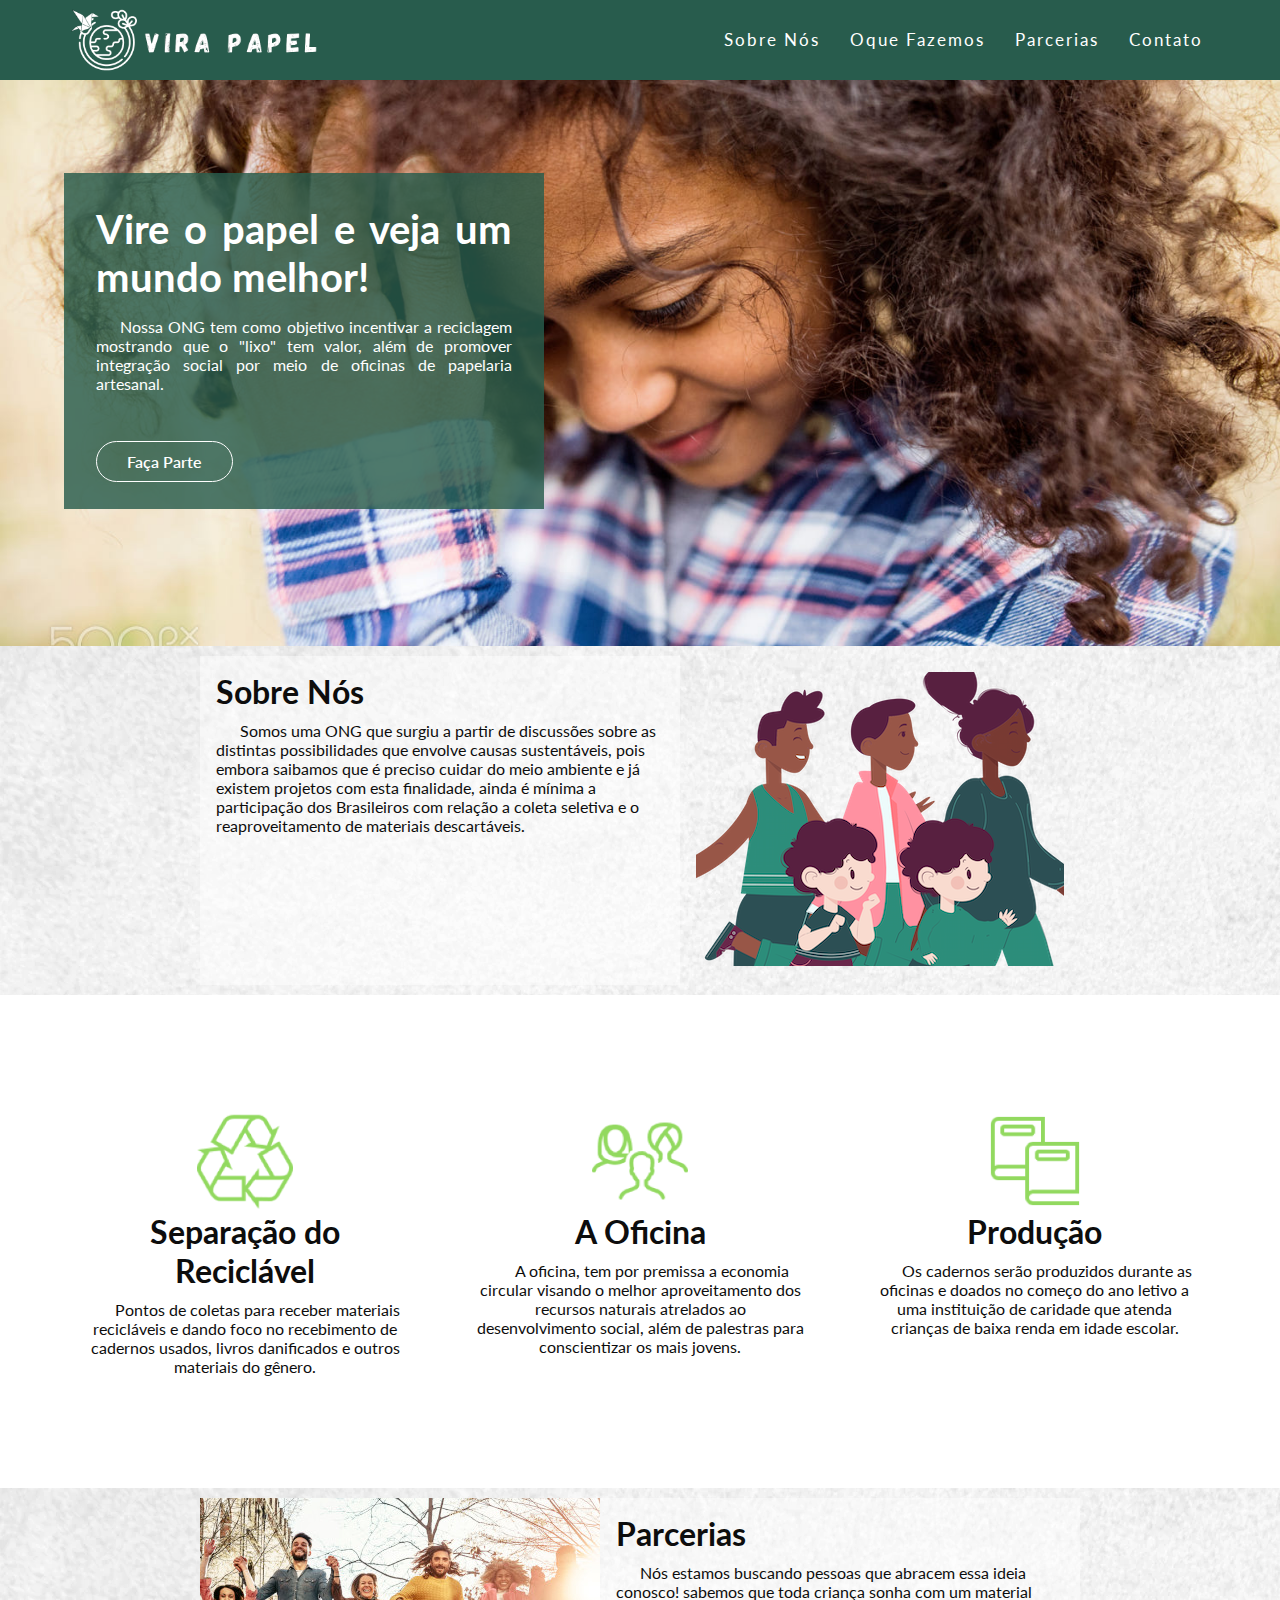
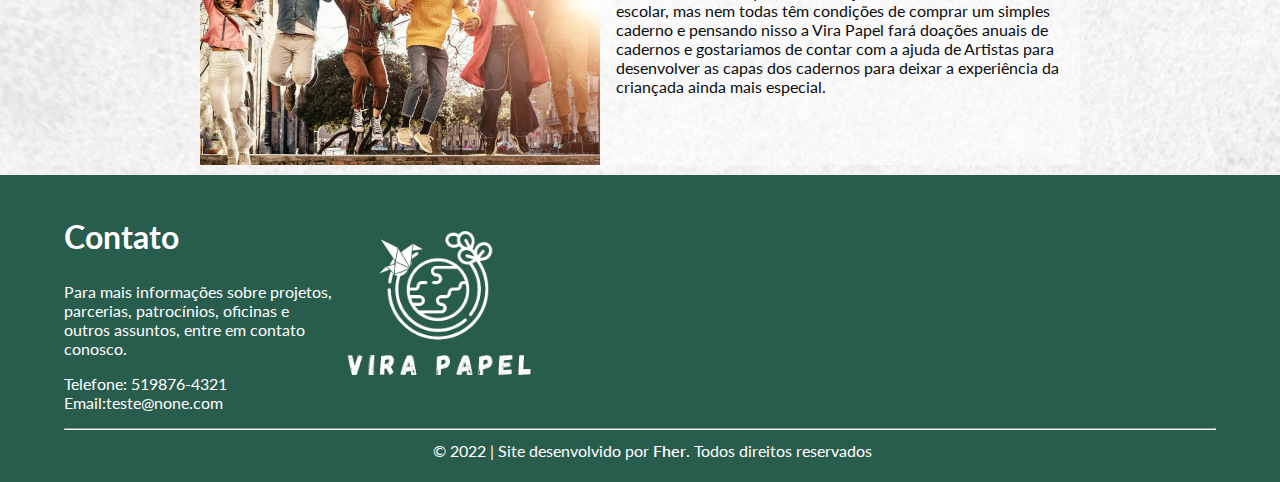
<file: index.html>
<!DOCTYPE html>
<html lang="pt-br">

<head>
    <meta charset="UTF-8">
    <meta http-equiv="X-UA-Compatible" content="IE=edge">
    <meta name="viewport" content="width=device-width, initial-scale=1.0">
    <link rel="stylesheet" href="style.css">
    <link rel="shortcut icon" href="img/Logo/favicon.ico">
    <title>Vira Papel - Página Inicial </title>
</head>

<body>
    <nav>
        <input type="checkbox" id="check">
        <label for="check" class="checkbtn">
            <li class="fas fa-bars"></li>
        </label>
        <label class="logo1">
            <img src="img/Logo/1.png" alt="logo1">
        </label>
        <label class="logo2">
            <img src="img/Logo/2.png" alt="lgo2">
        </label>
        <ul>
            <li><a href="#menu1">Sobre Nós</a></li>
            <li><a href="#menu2">Oque Fazemos</a></li>
            <li><a href="#menu3">Parcerias</a></li>
            <li><a href="#menu4">Contato</a></li>
        </ul>
    </nav>

    <main>
        <div class="container">

            <h1>
                Vire o papel e veja um mundo melhor!
            </h1>
            <p>Nossa ONG tem como objetivo incentivar a reciclagem mostrando que o "lixo" tem valor, além de promover
                integração social por meio de oficinas de papelaria artesanal.</p>
            <a href="#menu4" class="botao">Faça Parte</a>
        </div>
    </main>

    <article id="menu1">
        <div class="articlecontainer1">
            <div class="articleitem1">
                <h2>Sobre Nós</h2>
                <p>Somos uma ONG que surgiu a partir de discussões sobre as distintas possibilidades que envolve causas
                    sustentáveis, pois embora saibamos que é preciso cuidar do meio ambiente e já existem projetos com
                    esta finalidade, ainda é mínima a participação dos Brasileiros com relação a coleta seletiva e o
                    reaproveitamento de materiais descartáveis.</p>
            </div>
            <div class="articleitem2">
                <img src="img/Family Values - Family 1.png" alt="Sobrenós">
            </div>
        </div>
    </article>
    <section id="menu2">
        <div class="sectioncontainer">
            <div class="sectionitem">
                <img src="img/Icons/Recycle.png" alt="reciclagem">
                <h2> Separação do Reciclável</h2>
                <p>Pontos de coletas para receber materiais recicláveis e dando foco no recebimento de cadernos usados,
                    livros danificados e outros materiais do gênero.</p>
            </div>
            <div class="sectionitem">
                <img src="img/Icons/Multicultural People.png" alt="pessoas">
                <h2>A Oficina</h2>
                <p>A oficina, tem por premissa a economia circular visando o melhor aproveitamento dos recursos naturais
                    atrelados ao desenvolvimento social, além de palestras para conscientizar os mais jovens.</p>
            </div>
            <div class="sectionitem">
                <img src="img/Icons/Books.png" alt="cadernos">
                <h2>Produção</h2>
                <p>Os cadernos serão produzidos durante as oficinas e doados no começo do ano letivo a uma instituição
                    de caridade que atenda crianças de baixa renda em idade escolar.</p>
            </div>
        </div>
    </section>
    <article id="menu3">
        <div class="articlecontainer2">
            <img src="img/artista.jpg" alt="parcerias">
            <div class="articlepartner">
                <h2>Parcerias</h2>
                <p>Nós estamos buscando pessoas que abracem essa ideia conosco!
                    sabemos que toda criança sonha com um material escolar, mas nem todas têm condições de comprar um
                    simples caderno e pensando nisso a Vira Papel fará doações anuais de cadernos e gostariamos de
                    contar com a ajuda de Artistas para desenvolver as capas dos cadernos para deixar a experiência da
                    criançada ainda mais especial.</p>
            </div>
        </div>
    </article>
    <footer id="menu4">
        <div class="footer">
            <div class="contato">
                <h2>Contato</h2>
                <p>Para mais informações sobre projetos, parcerias, patrocínios, oficinas e outros assuntos, entre em
                    contato conosco.</p>
                <ul>
                    <li>Telefone: 519876-4321</li>
                    <li>Email:teste@none.com</li>
                </ul>
            </div>
            <div class="logofooter">
                <img src="img/Logo/5.png" alt="logo1">
            </div>
        </div>
        <hr>
        <p class="copy">© 2022 | Site desenvolvido por <a href="https://fherexe.github.io/MyLinks/">Fher</a>. Todos
            direitos
            reservados</p>
    </footer>
</body>

</html>
</file>
<file: style.css>
@import url('https://fonts.googleapis.com/css2?family=Lato:ital,wght@0,100;0,300;0,400;0,700;0,900;1,100;1,300;1,400;1,700;1,900&display=swap');

* {
    padding: 0;
    margin: 0;
    box-sizing: border-box;
    margin: 0;
    font-family: 'Lato', sans-serif;
    text-decoration: none;
    list-style: none; 
}

:root{
    --box:border:1px solid red;
    --color1:#285C4D;
    --color2:#0D0D0D;
}

body{
    color: #0D0D0D;
}

a {
    color: rgb(255, 255, 255);
}

h2{
    font-size: 32px;
    padding-bottom: 10px;
}

p{
    text-indent: 1.5em;
}

nav{
    height: 80px;
    width: 100%;
    background-color:var(--color1);
    padding:0px 5%;
    position: fixed;
    
}
    nav ul{
        float:right;
    }
        nav ul li{
            display: inline-block;
            line-height: 80px;
            letter-spacing: 2px;
        }

            nav ul li a{
                color: #fff;
                font-size: 17px;
                padding: 7px 13px;
            }
            nav ul li a:hover{
                border-bottom: 4px solid #fff;
                padding-bottom: 26px;
            }

.logo1{
    text-align: center;
    float:left;
    height: 100%;
    width: 5em;
}

.logo1 img{
    height: 5em;
}

.logo2{
    text-align: center;
    float:left;
    height: 100%;
    width: 4em;
    z-index:unset;
}

.logo2 img{
    width: 11em;
    position: relative;
    top: 2em;
}

.checkbtn{
    background-image: url(img/Icons/Menu\ Rounded.png);
    background-size: cover;
    position: relative;
    top:15px;
    font-size: 50px;
    color: #fff;
    float:right;
    height: 1em;
    width: 1em;
    cursor: pointer;
    display: none;
}

#check{
    display: none;
}


main{
    background-color: var(--color2);
    background-image: url(img/kidsmile.jpg);
    background-repeat: no-repeat;
    background-size:cover;
    background-position: center;
    min-height: 546px;
    max-height: 646px;
    padding: 0% 5%;
    display: flex;
    
}
    .container{
        background-color:#285c4dd2;
        text-align:justify;
        height: 21em;
        width: 30em;
        padding: 2em;
        color: #fff;
        margin: 15% 0%;
    }
        .container p{
            padding-top: 1em;
            padding-bottom: 3em;
        }

        .container h1{
            font-size: 40px;
        }

section{
    margin:8% 0%;
    padding: 0% 5%;
}   
    .sectioncontainer{
        display: flex;
        flex-direction: row;
        align-items: center;
        justify-content: center;
        gap: 2em;
    }
        .sectionitem{
            text-align: center;
            height: 18em;
            width: 26em;
            padding: 1em;
        }
        .sectionitem img{
            height: 6em;
            width: 6em;
        }

        .section h2{
            padding: 16px 0px;
        }

    .botao{
        display: inline-block;
        background-color: #00000000;
        border: 1px solid #fff;
        padding: 10px 30px;
        border-radius: 2em;
        font-weight: 600; 
    }

    .botao:hover{
        background-color: #fff;
        color: var(--color1);
    }

article{
    padding: 10px 5%;
    background-image: url(img/texturapapel.webp);
}

    .articlecontainer1{
        display: flex;
        flex-direction: row;
        justify-content: center;
    }

    .articleitem1{
        background-color: rgba(255, 255, 255, 0.452);
        padding:1em;
        width: 30em;
    }

    .articlecontainer2{
        display: flex;
        flex-direction: row;
        justify-content: center;
    }

    .articlepartner{
        background-color: rgba(255, 255, 255, 0.452);
        padding:1em;
        width: 30em;

    }

footer{
    color: #fff;
    background-color: var(--color1);
    padding: 10px 5%;
}

    .footer{
        width: 100%;
        display: flex;
        flex-direction: row;
        align-items: center;
    } 
        .footer h2{
            margin-top:1em;
        }

        .footer ul{
            margin-bottom: 1em;
        }

        footer a{
            font-weight: 600;
        }

            footer a:hover{
                color: blue;
            }

    .logofooter img{
        width: 13em;
    }
    .contato p{
        margin: 1em 0%;
        max-width: 17em;
        text-indent: 0;
    }

    .copy{
        text-align: center;
        padding: 1% 0%;
    }

@media (max-width:952px){
    .container{
        margin:auto;
    }
    nav ul li{
        display: block;
        margin: 50px 0;
        line-height: 50px;
        }
    nav ul li a{
        font-size: 20px;
    }

    .checkbtn{
        display: block;
    }

    nav ul{
        position: fixed;
        width: 50%;
        height: 100vh;
        background-color: #5b8b7e;
        top:5em;
        text-align: center;
        transition: all .5s;
        left: -100%;
    }

    #check:checked ~ ul{
        left: 0;
    }

    .footer{
        flex-direction: column;
        text-align: center;
        text-indent: none;
        
    }
}

@media (max-width:852px){
    .sectioncontainer{
        display: flex;
        flex-direction: column;
        justify-content: center;
        align-items: center;
        width: 100%;
        font-size: 14px;
    }

    .sectioncontainer img{
        width: 6em;
        height: 6em;
    }

    .articlecontainer1{
        display: flex;
        flex-direction: column;
        justify-content: center;
        align-items: center;
        text-align: center;
    }

    .articlecontainer2{
        flex-direction: column;
        justify-content: center;
        align-items: center;
        text-align: center;
    }

    .sectionitem{
        width: 100%;
    }

    .articleitem1{
        width: 100%;
    }

    .articleitem2{ 
        width: 100%;
    }

    .articleitem2 img{
        width: 100%;
    }

    .articlecontainer2{
        width: 100%;
    }
    .articlecontainer2 img{
     width: 100%;   
    }

    .articlepartner p{
        width: 100%; 
        font-size: 14px;  
       }

    .articlepartner{
        width: 100%;
    }
}
</file>
